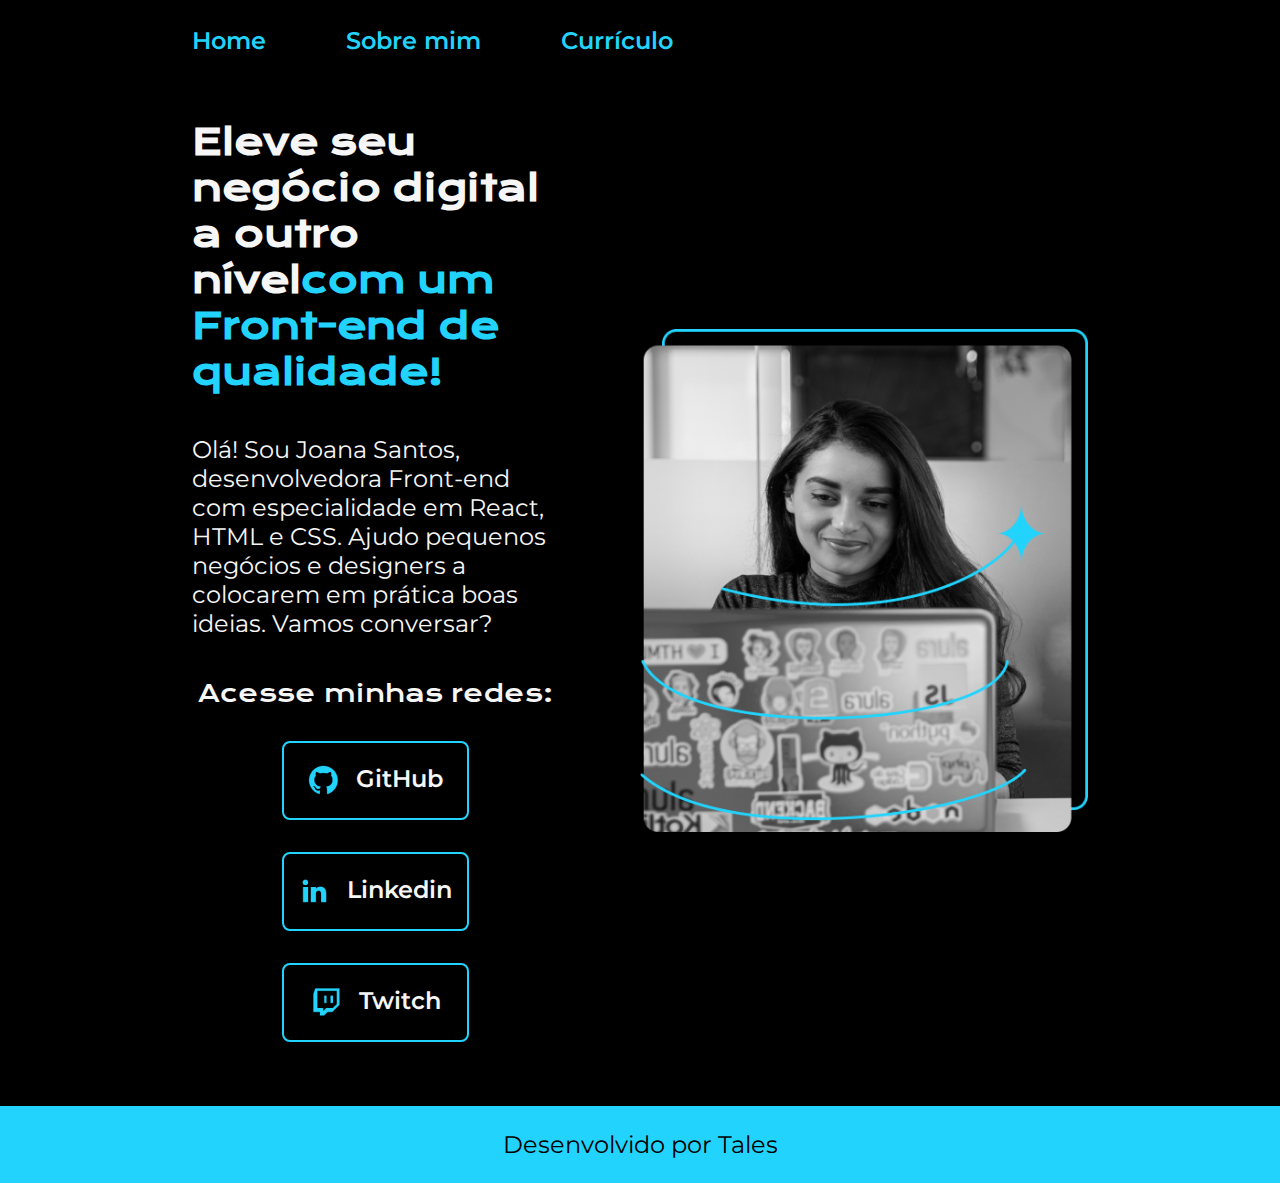
<file: index.html>
<!DOCTYPE html>
<html lang="pt-br">

<head>
    <meta charset="UTF-8">
    <meta http-equiv="X-UA-Compatible" content="IE=edge">
    <meta name="viewport" content="width=device-width, initial-scale=1.0">
    <title>Portifolio</title>
    <link rel="stylesheet" href="style.css">
</head>

<body>
    <header class="cabecalho">
        <nav class="cabecalho__menu">
            <a class="cabecalho__menu__link" href="index.html"> Home</a>
            <a class="cabecalho__menu__link" href="about.html"> Sobre mim</a>
            <a class="cabecalho__menu__link" href="curriculo.html"> Currículo</a>
        </nav>
    </header>
    <main class="apresentacao">
        <section class="apresentacao__conteudo">
            <h1 class="apresentacao__conteudo__titulo">Eleve seu negócio digital a outro nível<strong 
            class="titulo-destaque">com um Front-end de qualidade!
            </strong></h1>
            <p class="apresentacao__conteudo__texto">Olá! Sou Joana Santos, desenvolvedora
            Front-end com especialidade em React, HTML e
            CSS. Ajudo pequenos negócios e designers a
            colocarem em prática boas ideias. Vamos
            conversar?</p>
            <div class="apresentacao__links">
                <h2 class="apresentacao__links__subtitulo">Acesse minhas redes:</h2>
                <a class="apresentacao__links__navegacao" href="https://github.com/TalesPequeno">
                    <img src="./img/github.png">
                    GitHub
                </a>
                <a class="apresentacao__links__navegacao" href="https://www.linkedin.com/in/tales-pequeno/">
                    <img src="./img/linkedin.png">
                    Linkedin
                </a>
                <a class="apresentacao__links__navegacao" href="https://www.twitch.tv/jackzerasz">
                    <img src="./img/twitch.png">
                    Twitch
                </a>
            </div>
        </section>
        <img class="apresentacao__imagem" src="./img/Imagem.png" alt="Foto da Joana Santos programando">
    </main>
    <footer class="rodape">
        <p>Desenvolvido por Tales</p>
    </footer>
</body>

</html>
</file>
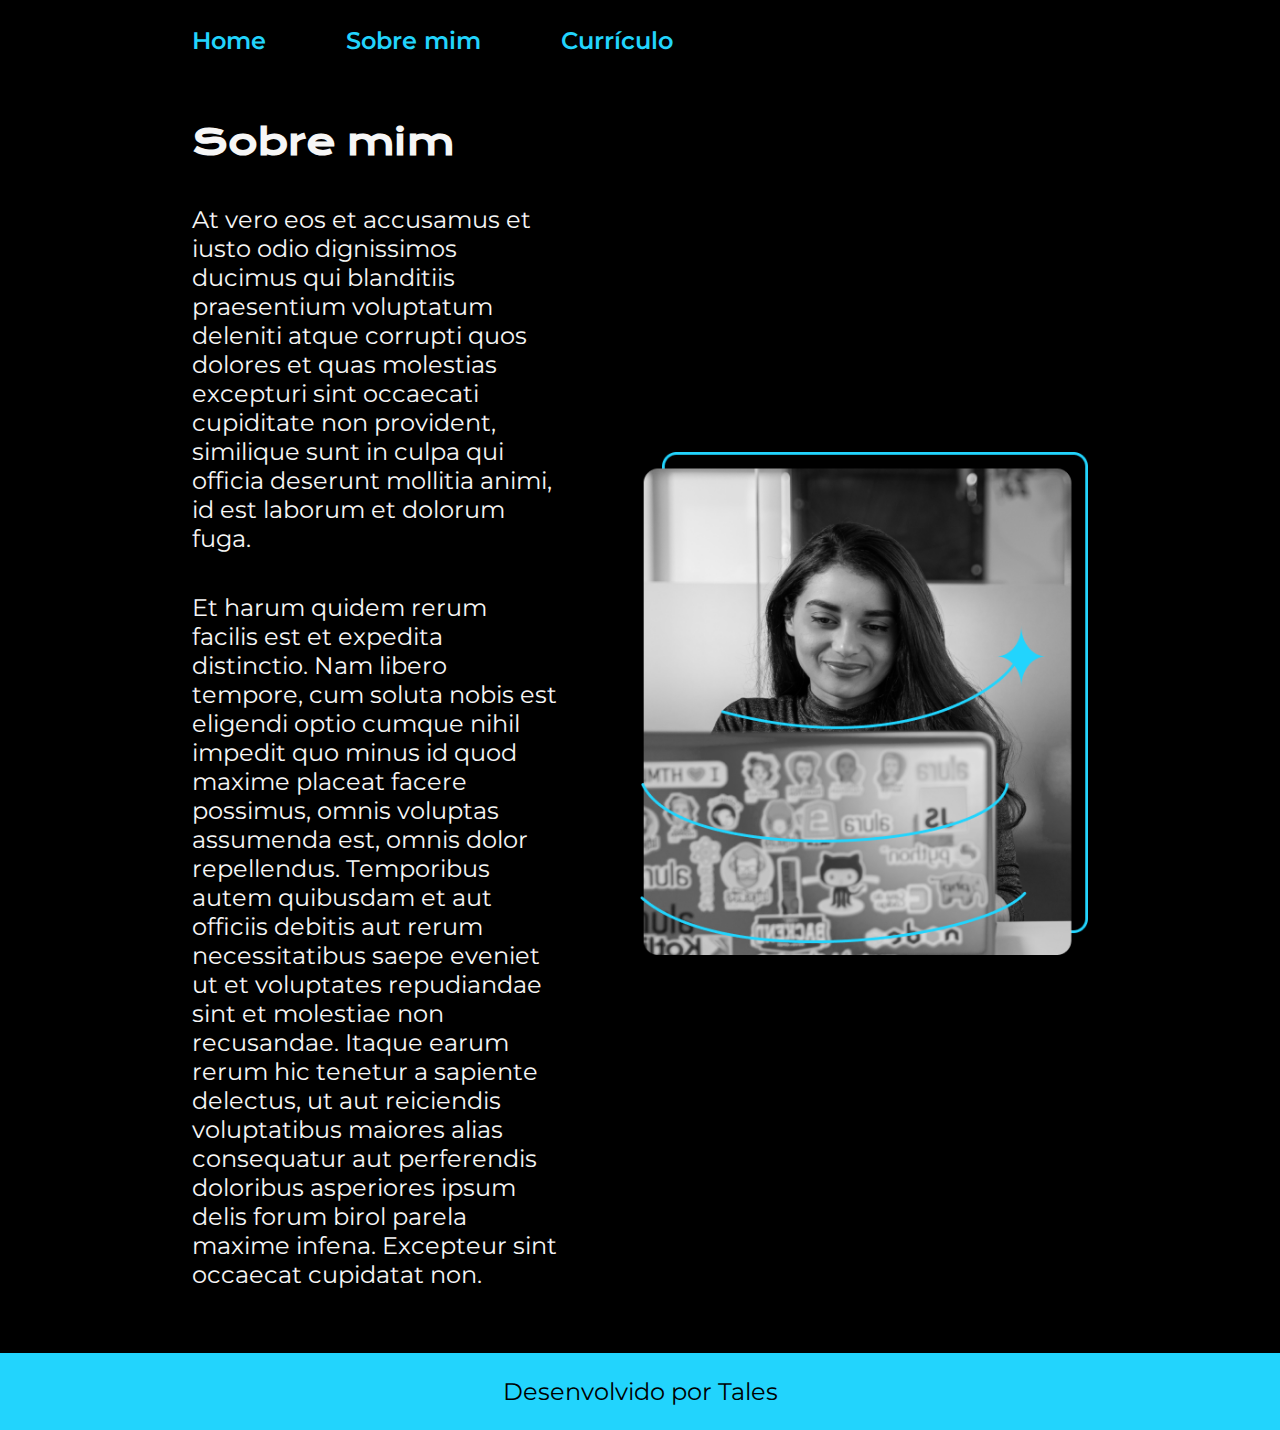
<file: about.html>
<!DOCTYPE html>
<html lang="pt-br">

<head>
    <meta charset="UTF-8">
    <meta http-equiv="X-UA-Compatible" content="IE=edge">
    <meta name="viewport" content="width=device-width, initial-scale=1.0">
    <title>Sobre mim</title>
    <link rel="stylesheet" href="style.css">
</head>

<body>
    <header class="cabecalho">
        <nav class="cabecalho__menu">
            <a class="cabecalho__menu__link" href="index.html"> Home</a>
            <a class="cabecalho__menu__link" href="about.html"> Sobre mim</a>
            <a class="cabecalho__menu__link" href="curriculo.html"> Currículo</a>
        </nav>
    </header>
    <main class="apresentacao">
        <section class="apresentacao__conteudo">
            <h1 class="apresentacao__conteudo__titulo">Sobre mim</h1>
            <p class="apresentacao__conteudo__texto">At vero eos et accusamus et iusto odio dignissimos ducimus qui blanditiis praesentium voluptatum deleniti atque corrupti quos dolores et quas molestias excepturi sint occaecati cupiditate non provident, similique sunt in culpa qui officia deserunt mollitia animi, id est laborum et dolorum fuga.</p>
            <p class="apresentacao__conteudo__texto">Et harum quidem rerum facilis est et expedita distinctio. Nam libero tempore, cum soluta nobis est eligendi optio cumque nihil impedit quo minus id quod maxime placeat facere possimus, omnis voluptas assumenda est, omnis dolor repellendus. Temporibus autem quibusdam et aut officiis debitis aut rerum necessitatibus saepe eveniet ut et voluptates repudiandae sint et molestiae non recusandae. Itaque earum rerum hic tenetur a sapiente delectus, ut aut reiciendis voluptatibus maiores alias consequatur aut perferendis doloribus asperiores ipsum delis forum birol parela maxime infena. Excepteur sint occaecat cupidatat non.</p>
        </section>
        <img class="apresentacao__imagem" src="./img/Imagem.png" alt="Foto da Joana Santos programando">
    </main>
    <footer class="rodape">
    <p>Desenvolvido por Tales</p>
    </footer>
</body>
    
</html>
</file>
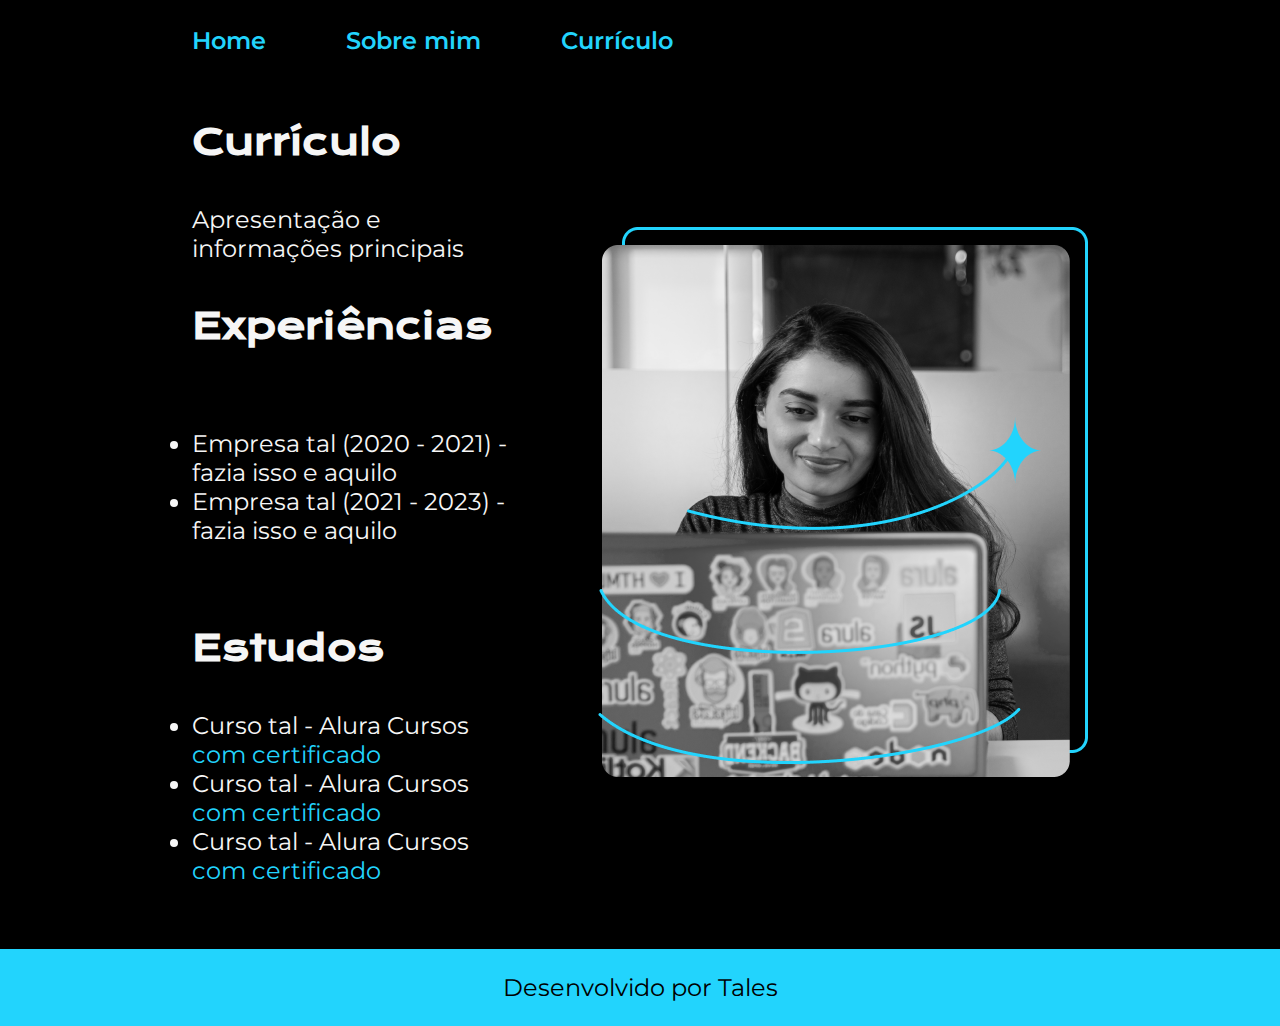
<file: curriculo.html>
<!DOCTYPE html>
<html lang="pt-br">
<head>
    <meta charset="UTF-8">
    <meta http-equiv="X-UA-Compatible" content="IE=edge">
    <meta name="viewport" content="width=device-width, initial-scale=1.0">
    <title>Currículo</title>
    <link rel="stylesheet" href="style.css">
</head>
<body>
    <header class="cabecalho">
        <nav class="cabecalho__menu">
            <a class="cabecalho__menu__link" href="index.html"> Home</a>
            <a class="cabecalho__menu__link" href="about.html"> Sobre mim</a>
            <a class="cabecalho__menu__link" href="curriculo.html"> Currículo</a>
        </nav>
    </header>
    <main class="apresentacao">
        <section class="apresentacao__conteudo">
            <h1 class="apresentacao__conteudo__titulo">Currículo</h1>
            <p class="apresentacao__conteudo__texto">
                Apresentação e informações principais
            </p>
            <h2 class="apresentacao__conteudo__titulo">Experiências</h2>
            <p class="apresentacao__conteudo__texto">
            <ul class="apresentacao__conteudo__texto">
                <li> Empresa tal (2020 - 2021) - fazia isso e aquilo </li>
                <li> Empresa tal (2021 - 2023) - fazia isso e aquilo </li>
            </ul>
            </p>
            <h2 class="apresentacao__conteudo__titulo">Estudos</h2>
            <div class="apresentacao__conteudo__texto">
            <ul class="apresentacao__conteudo__texto">
                <li>Curso tal - Alura Cursos <a href="linkdocertificado">com certificado</a> </li>
                <li>Curso tal - Alura Cursos <a href="linkdocertificado">com certificado</a></li>
                <li>Curso tal - Alura Cursos <a href="linkdocertificado">com certificado</a></li>
            </ul>
            </div>    
        </section>
        <img src="./img/Imagem.png" alt="Foto da Joana Santos programando">
    </main>
    <footer class="rodape">
        <p>Desenvolvido por Tales</p>
    </footer>

</body>
</html>
</file>
<file: style.css>
@import url('https://fonts.googleapis.com/css2?family=Krona+One&family=Montserrat:wght@400;600&display=swap');

*{
    margin: 0;
    padding: 0;
}

body{
    box-sizing: border-box;
    background-color: #000000;
    color: #F6F6F6;
}

.cabecalho {
    padding: 2% 0 0 15%;
}

.cabecalho__menu {
    display: flex;
    gap: 80px;
}

.cabecalho__menu__link {
    text-decoration: none;
    font-family: 'Montserrat' , sans-serif;
    font-size: 1.5rem;
    font-weight: 600;
    color: #22D4FD;
}

.titulo-destaque{
    color: #22D4FD;
}

.apresentacao{
    padding: 5% 15%;
    display: flex;
    align-items: center;
    justify-content: space-between;
    gap: 82px;
}
.apresentacao__conteudo{
    width: 50%;
    display: flex;
    flex-direction: column;
    gap: 40px;
}

.apresentacao__conteudo__titulo{
    font-size: 2.25rem;
    font-family: 'Krona One', sans-serif;
}

.apresentacao__conteudo__texto{
    font-size: 1.5rem;
    font-family: 'Montserrat', sans-serif;
}

.apresentacao__links{
    display: flex;
    flex-direction: column;
    justify-content: space-between;
    align-items: center;
    gap: 32px;
}

.apresentacao__links__subtitulo {
    font-family: 'Krona One', sans-serif;
    font-weight: 400;
    font-size: 1.5rem;
}

.apresentacao__links__navegacao {
    display: flex;
    justify-content: center;
    gap: 16px;
    border: 2px solid #22D4FD;
    width: 50%;
    text-align: center;
    border-radius: 8px;
    font-size: 1.5rem;
    font-weight: 600;
    padding: 21.5px 0;
    text-decoration: none;
    color: #f6f6f6;
    font-family: 'Montserrat', sans-serif;
}

.apresentacao__links__link:hover {
    background-color: #272727;
}

.rodape {
    padding: 24px;
    color: #000000;
    background-color: #22D4FD;
    text-align: center;
    font-family: 'Montserrat' , sans-serif;
    font-size: 1.5rem;
}


.apresentacao__conteudo__texto a{
    text-decoration: none;
    color: #22D4FD;
}

.apresentacao__imagem {
    width: 50%;
}

@media (max-width: 1200px) {
    .apresentacao {
        flex-direction: column-reverse;
        padding: 5%;
    }

    .apresentacao__conteudo {
        width: auto;
    }

    .cabecalho {
        padding: 10%;
    }

    .cabecalho__menu {
        justify-content: center;
    }
}
</file>
